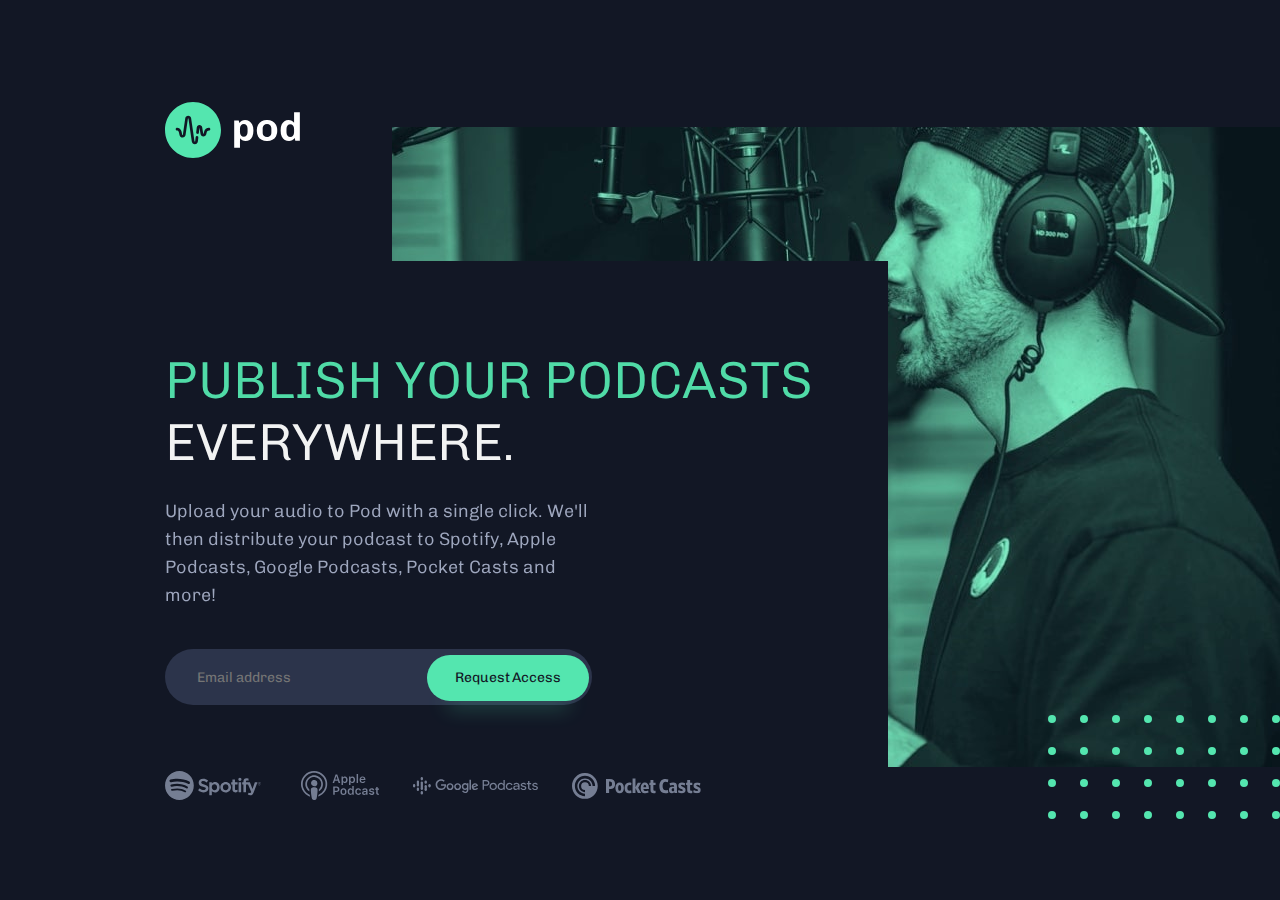
<file: index.html>
<!DOCTYPE html>
<html lang="en">
  <head>
    <meta charset="UTF-8">
    <meta name="viewport" content="width=device-width, initial-scale=1.0">
    <link rel="stylesheet" href="starter-code/styles.css">
    <link rel="icon" type="image/png" sizes="32x32" href="starter-code/assets/favicon-32x32.png"> 
    <script src="starter-code/main.js" defer></script>
    <title>Frontend Mentor | Pod request access landing page</title>
  </head>
  <body>
    <div class="background"> <!-- Main container -->
      <a href="https://aaronstroud.com" title="Link to my website"> <!-- Logo image link -->
        <img src="starter-code/assets/desktop/logo.svg" title="logo" class="logo" alt="A link to my website instead of credits in the footer">
      </a>
      <div class="content"> <!-- Content container -->
        <h1>Publish your podcasts <strong>everywhere.</strong></h1> <!-- Main heading -->
        <p>Upload your audio to Pod with a single click. We'll then distribute your podcast to Spotify, Apple Podcasts, Google Podcasts, Pocket Casts and more!</p> <!-- Paragraph text -->
        <div class="podcasting-logos"> <!-- Container for podcast logos -->
          <img src="starter-code/assets/desktop/spotify.svg" alt="spotify" class="logo_logo--spotify"> <!-- Spotify logo -->
          <img src="starter-code/assets/desktop/apple-podcast.svg" alt="apple-podcast" class="logo_logo--apple"> <!-- Apple Podcasts logo -->
          <img src="starter-code/assets/desktop/google-podcasts.svg" alt="google-podcasts logos" class="logo_logo--google"> <!-- Google Podcasts logo -->
          <img src="starter-code/assets/desktop/pocket-casts.svg" alt="pocket-casts" class="logo_logo--pocket"> <!-- Pocket Casts logo -->
        </div>
        <div class="dincho">
          <input type="email" name="email" id="email" placeholder="Email address"> <!-- Email input field -->
          <button class="submit-btn">Request Access</button> <!-- Submit button -->
          <div class="error">Oops! Please add your email</div>
          </div>
        </div>
      </div>
    </div>
  </body>
</html>
</file>
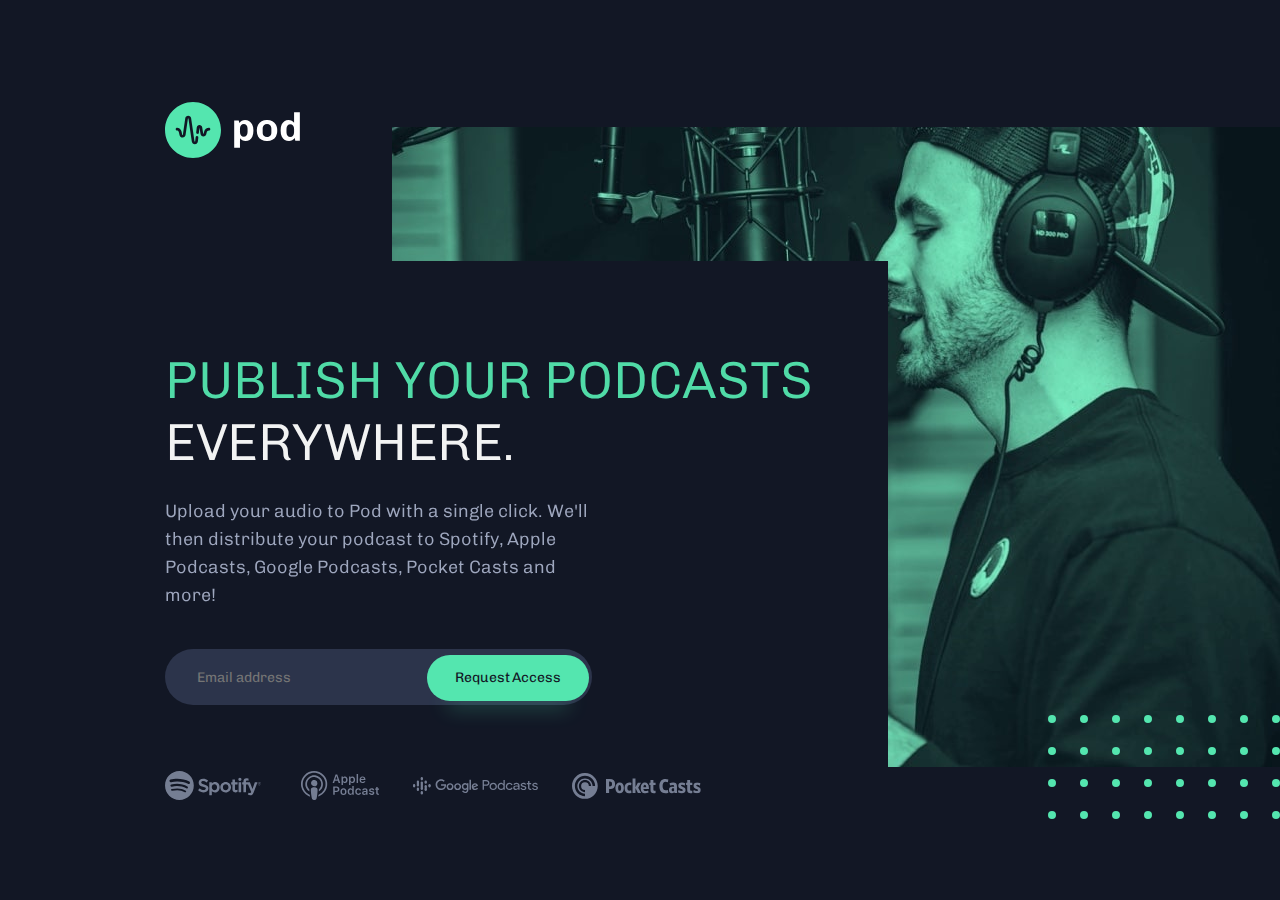
<file: starter-code/index.html>
<!DOCTYPE html>
<html lang="en">
  <head>
    <meta charset="UTF-8">
    <meta name="viewport" content="width=device-width, initial-scale=1.0">
    <link rel="stylesheet" href="styles.css">
    <link rel="icon" type="image/png" sizes="32x32" href="assets/favicon-32x32.png"> 
    <script src="main.js" defer></script>
    <title>Frontend Mentor | Pod request access landing page</title>
  </head>
  <body>
    <div class="background"> <!-- Main container -->
      <a href="https://aaronstroud.com" title="Link to my website"> <!-- Logo image link -->
        <img src="assets/desktop/logo.svg" title="logo" class="logo" alt="A link to my website instead of credits in the footer">
      </a>
      <div class="content"> <!-- Content container -->
        <h1>Publish your podcasts <strong>everywhere.</strong></h1> <!-- Main heading -->
        <p>Upload your audio to Pod with a single click. We'll then distribute your podcast to Spotify, Apple Podcasts, Google Podcasts, Pocket Casts and more!</p> <!-- Paragraph text -->
        <div class="podcasting-logos"> <!-- Container for podcast logos -->
          <img src="assets/desktop/spotify.svg" alt="spotify" class="logo_logo--spotify"> <!-- Spotify logo -->
          <img src="assets/desktop/apple-podcast.svg" alt="apple-podcast" class="logo_logo--apple"> <!-- Apple Podcasts logo -->
          <img src="assets/desktop/google-podcasts.svg" alt="google-podcasts logos" class="logo_logo--google"> <!-- Google Podcasts logo -->
          <img src="assets/desktop/pocket-casts.svg" alt="pocket-casts" class="logo_logo--pocket"> <!-- Pocket Casts logo -->
        </div>
        <div class="dincho">
          <input type="email" name="email" id="email" placeholder="Email address"> <!-- Email input field -->
          <button class="submit-btn">Request Access</button> <!-- Submit button -->
          <div class="error">Oops! Please add your email</div>
          </div>
        </div>
        
      </div>
    </div>
  </body>
</html>
</file>
<file: starter-code/styles.css>
@import url('https://fonts.googleapis.com/css2?family=Chivo:wght@300;400&display=swap');

/* Root Variables */
:root {
  --brand-color: #54E6AF;
  --background-color: #2C344B;
  --text-color: #ffffff;
  --button-color: #121725;
  --body-color: #C2CBE5;
}

/* Global Styles */
* {
  padding: 0;
  margin: 0;
  box-sizing: border-box;
}

/* Fonts */
body {
  font-family: 'Chivo', sans-serif;
}

/* Background */
.background {
  display: flex;
  flex-direction: column;
  align-items: center;
  width: 100vw;
  height: 100vh;
  background-color: rgba(18,23,37,1.0);
  overflow-x: hidden;
  background-size: contain;
  background-repeat: no-repeat;
}

.background::before {
  content: "";
  background-image: url(assets/mobile/image-host.jpg);
  background-size: cover;
  background-repeat: no-repeat;
  position: absolute;
  top: 0px;
  right: 0px;
  bottom: 0px;
  left: 0px;
  opacity: 0.05;
}

/* Element Styles */
.background > * { position: relative; }

.logo {
  padding-top: 62px;
  display: block;
  margin-left: auto;
  margin-right: auto;
}

h1, p, .podcasting-logos img{
  opacity: 0.7;
}

h1 {
  margin-top: 57px;
  font-family: 'Chivo';
  font-style: normal;
  font-weight: 300;
  font-size: 26px;
  line-height: 38px;
  text-align: center;
  text-transform: uppercase;
  color: var(--brand-color);
}

h1 strong {
  font-weight: 300;
  letter-spacing: -0.5px;
  color: var(--text-color);
}


p {
  margin: 16px 24px 33px 24px;
  font-family: 'Chivo';
  font-style: normal;
  font-weight: 300;
  font-size: 15px;
  line-height: 25px;
  text-align: center;
  color: var(--body-color);
}

.podcasting-logos {
  width: 315px;
  height: 17px;
  margin: 0 auto;
}

.podcasting-logos img:hover {
  opacity: 1.0;
}

.logo_logo--spotify {
  width: 56px;
  margin-right: 19px;
}

.logo_logo--apple {
  width: 45px;
  margin-right: 21px; 
}

.logo_logo--google {
  width: 73px;
  margin-right: 11px;
}

.logo_logo--pocket {
  width: 77px;
}


input {
  border: 0;
  height: 46px;
  margin: 48px 24px 16px 24px;
  width: clamp(100px, 100%, 375px);
  padding: 9px 32px;
  background: var(--background-color);
  border-radius: 28px;
  font-family: Chivo;
  font-style: normal;
  font-weight: 400;
  font-size: 14px;
  line-height: 28px;

  color: var(--text-color);
}



button {
  border: 0;
  height: 46px;
  margin: 0 24px 0 -169px;
  width: clamp(100px, 100%, 375px);
  background: var(--brand-color);
  box-shadow: 0px 25px 20px -20px rgba(84, 230, 175, 0.497913);
  border-radius: 28px;
  font-family: 'Chivo';
  font-style: normal;
  font-weight: 400;
  font-size: 14px;
  line-height: 28px;
  letter-spacing: -0.05px;
  color: var(--button-color);
  transition: all 0.3s ease;
}

button:hover {
  background: #B3FFE2;
}



@media screen and (min-width: 768px) {
  body {
    background-color: rgba(18,23,37,1.0);
  }

  .error {
    color: #ad0303;
    text-align: center;
    opacity: 0;
    margin-top: -15px;
    margin-right: 400px;
  }

  button {
    position: static !important;

  }

  .background {
    display: block;
    background: url(assets/tablet/image-host.jpg) top right no-repeat,
    url(assets/desktop/bg-pattern-dots.svg) bottom left 30px no-repeat,
    rgba(18,23,37,1.0);
    padding-left: 39px;
  }

  .background::before {
    background-image: none;
  }

  .logo {
    padding-top: 50px;
    margin: 0 0 152px 0;
  }

  h1 {
    opacity: 0.95;
  }

  p {
    opacity: 0.8;
  }

 
  .content {
    display: flex;
    flex-direction: column;
    width: 635px;
    height: 510px;
    background-color: rgba(18,23,37,1.0);
  }

  h1 {
    margin-top: 0;
    padding-top: 93px;
    margin-bottom: 31px;
    font-style: normal;
    font-weight: 300;
    font-size: 48px;
    line-height: 56px;
    text-transform: uppercase;
    text-align: left;
  }

  p {
    text-align: left;
    margin: 0;
    max-width: 445px;
    font-style: normal;
    font-weight: 300;
    font-size: 18px;
    line-height: 28px;
  }

 
  input {
    margin: 40px 0;
    width: 427px;
    height: 56px;
  }

  button {
    width: 162px;
    height: 46px;
  }

  .podcasting-logos {
    order: 100;
    display: flex;
    justify-content: space-between;
    align-items: center;
    width: 536px;
    height: 29px;
    margin: 22px 0;
  }
  .logo_logo--spotify {
    width: 96px;
    height: 29px;
    margin-right: 0;
  }

  .logo_logo--apple {
    width: 78px;
    height: 29px;
    margin-right: 0;
  }
  
  .logo_logo--google {
    width: 125px;
    height: 18px;
    margin-right: 0;
  }
  
  .logo_logo--pocket {
    width: 129px;
    height: 26px;
  }
}



@media screen and (min-width: 1000px) {

  .background {
    display: block;
    background: url(assets/desktop/bg-pattern-dots.svg) top 715px right no-repeat,
    url(assets/desktop/image-host.jpg) top 127px right no-repeat,
  rgba(18,23,37,1.0);
    padding-left: 165px;
  }

  .error {
    color: #ad0303;
    text-align: center;
    margin-right: 485px;
    opacity: 0;
    margin-top: -15px;
  
  }
  .logo {
    padding-top: 102px;
    margin: 0 0 103px 0;
  }

  .content {
    width: 723px;
    height: 509px;
  }
  h1 {
    padding-top: 88px;
    margin-bottom: 24px;
    font-size: 52px;
    line-height: 62px;
  }

  .logo_logo--spotify {
    margin-right: 6px;
  }
}


@media screen and (max-width: 667px) {

  input {
    margin: 48px 24px 16px 2px;
  }

  button {
    margin: 0 24px 0 2px;
  }

  .dincho {
    padding-left: 20px;
    padding-right: 20px;
  }

  .error {
    color: #ad0303;
    font-size: 14px;
    margin-top: 5px;
    margin-left: 10px;
  }

}
</file>
